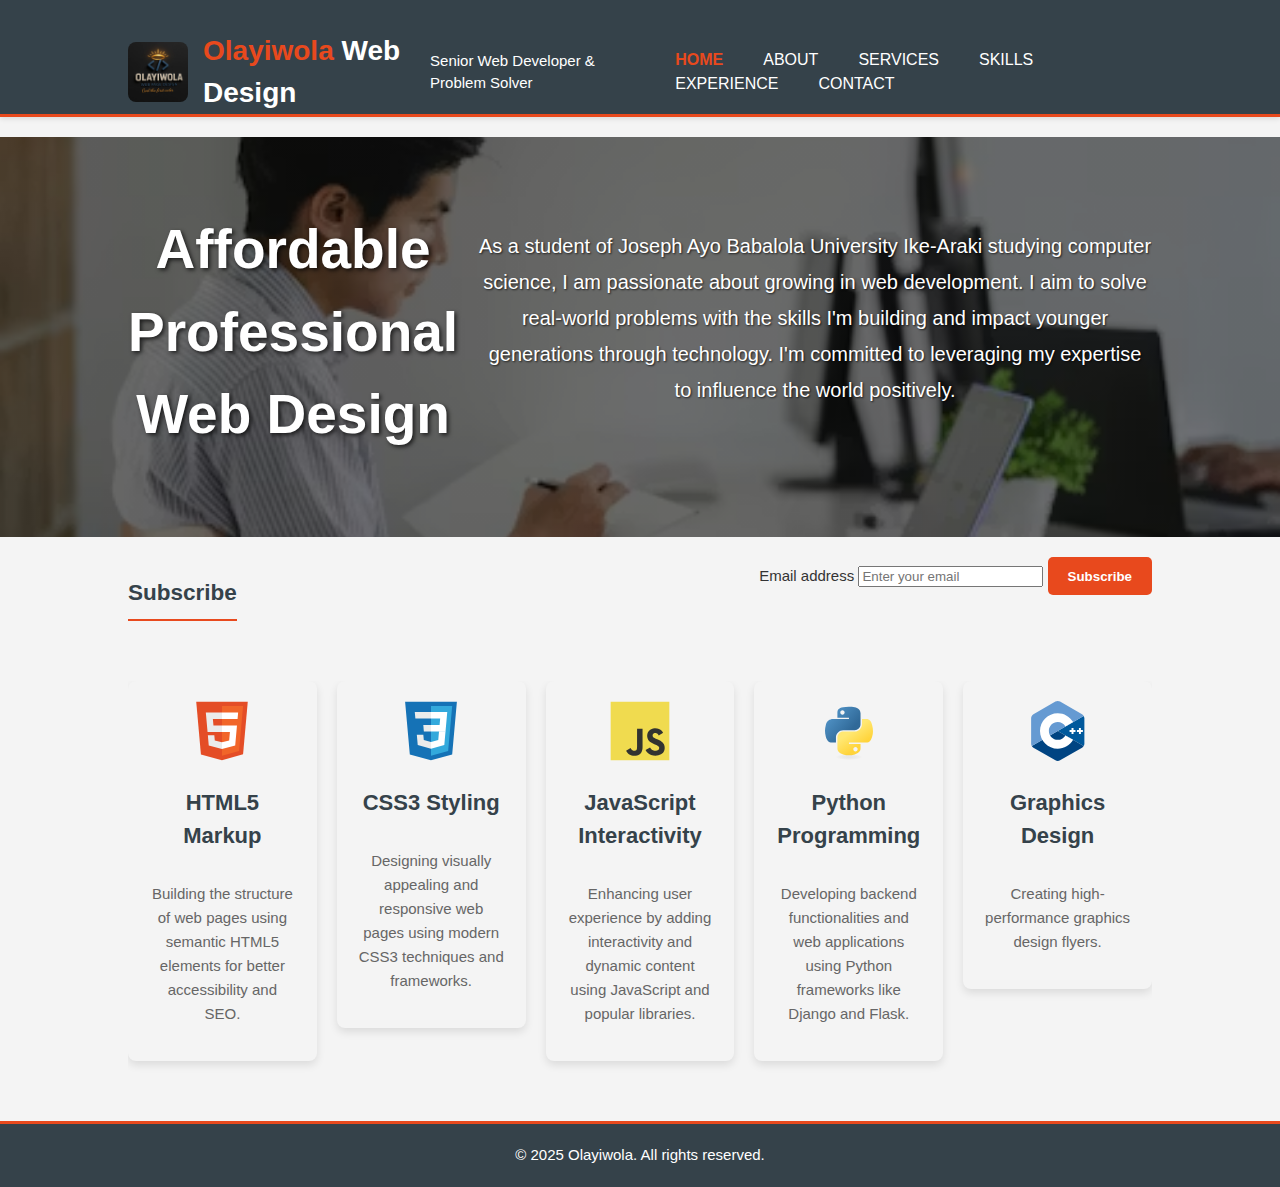
<file: index.html>
<!DOCTYPE html>
<html lang="en">
<head>
    <meta charset="UTF-8">
    <meta name="description" content="Affordable and professional web design">
    <meta name="keywords" content="web design, affordable web design, professional web design">
    <meta name="author" content="Olajerry">
    <meta name="viewport" content="width=device-width, initial-scale=1.0">
    <title>Olayiwola | Welcome Portfolio</title>
    <link rel="stylesheet" href="style.css">
    <link rel="icon" href="download (1).jpeg"> 
</head>
<body>

    <header>
        <div class="container">
            <div id="branding">
                <img src="image_files/my-logo.jpg" alt="Olayiwola's Logo" class="logo">
                <h1><span class="highlight">Olayiwola</span> Web Design</h1>
            </div>
            <div class="tagline">Senior Web Developer &amp; Problem Solver</div>
            <nav aria-label="Main navigation">
                <ul>
                    <li class="current"><a href="index.html" aria-current="page">Home</a></li>
                    <li><a href="about.html">About</a></li>
                    <li><a href="services.html">Services</a></li>
                    <li><a href="skills.html">Skills</a></li>
                    <li><a href="experience.html">Experience</a></li>
                    <li><a href="contact.html">Contact</a></li>
                </ul>
            </nav>
        </div>
    </header>

    <main>
        <section id="showcase">
            <div class="container">
                <h1>Affordable Professional Web Design</h1>
                <p>As a student of Joseph Ayo Babalola University Ike-Araki studying computer science, I am passionate about growing in web development. I aim to solve real-world problems with the skills I'm building and impact younger generations through technology. I'm committed to leveraging my expertise to influence the world positively.</p>
            </div>
        </section>

        <section id="newsletter"> 
            <div class="container">
                <h2>Subscribe</h2>
                <form aria-label="Subscribe to newsletter">
                    <label class="sr-only" for="newsletter-email">Email address</label>
                    <input id="newsletter-email" type="email" placeholder="Enter your email" required>
                    <button type="submit" class="button_1">Subscribe</button>
                </form>
            </div>
        </section>

        <section id="boxes">
            <div class="container">
                <div class="box">
                    <img src="image_files/logo_html.svg" alt="HTML5 logo">
                    <h3>HTML5 Markup</h3>
                    <p>Building the structure of web pages using semantic HTML5 elements for better accessibility and SEO.</p>
                </div>
                <div class="box">
                    <img src="image_files/logo_css.svg" alt="CSS3 logo">
                    <h3>CSS3 Styling</h3>
                    <p>Designing visually appealing and responsive web pages using modern CSS3 techniques and frameworks.</p>
                </div>
                <div class="box">
                    <img src="image_files/logo_js.svg" alt="JavaScript logo">
                    <h3>JavaScript Interactivity</h3>
                    <p>Enhancing user experience by adding interactivity and dynamic content using JavaScript and popular libraries.</p>
                </div>
                <div class="box">
                    <img src="image_files/logo_python.svg" alt="Python logo">
                    <h3>Python Programming</h3>
                    <p>Developing backend functionalities and web applications using Python frameworks like Django and Flask.</p>
                </div>
                <div class="box">
                    <img src="image_files/logo_cpp.svg" alt="C++ logo">
                    <h3>Graphics Design</h3>
                    <p>Creating high-performance graphics design flyers.</p>
                </div>
            </div>
        </section>
    </main>

    <footer>
        <p>&copy; 2025 Olayiwola. All rights reserved.</p>
    </footer>
</body>
</html>
</file>
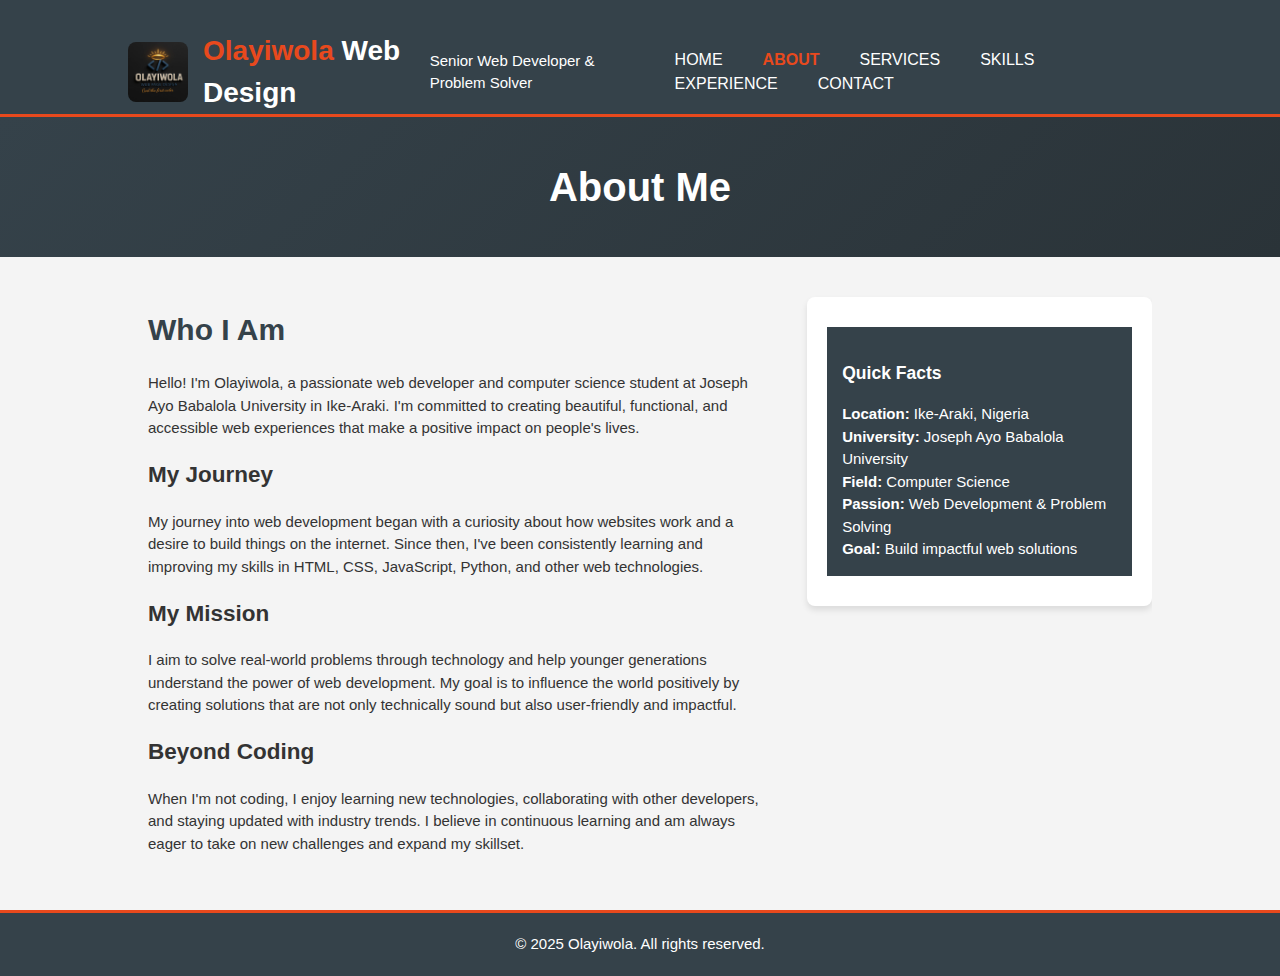
<file: about.html>
<!DOCTYPE html>
<html lang="en">
<head>
    <meta charset="UTF-8">
    <meta name="description" content="About Olayiwola - Web Developer">
    <meta name="keywords" content="web developer, student, computer science, portfolio">
    <meta name="author" content="Olajerry">
    <meta name="viewport" content="width=device-width, initial-scale=1.0">
    <title>About Me | Olayiwola</title>
    <link rel="stylesheet" href="style.css">
    <link rel="icon" href="download (1).jpeg">
</head>
<body>
    <header>
        <div class="container">
            <div id="branding">
                <img src="image_files/my-logo.jpg" alt="Olayiwola's Logo" class="logo">
                <h1><span class="highlight">Olayiwola</span> Web Design</h1>
            </div>
            <div class="tagline">Senior Web Developer & Problem Solver</div>
            <nav>
                <ul>
                    <li><a href="index.html">Home</a></li>
                    <li class="current"><a href="about.html">About</a></li>
                    <li><a href="services.html">Services</a></li>
                    <li><a href="skills.html">Skills</a></li>
                    <li><a href="experience.html">Experience</a></li>
                    <li><a href="contact.html">Contact</a></li>
                </ul>
            </nav>
        </div>
    </header>

    <div class="page-title">
        <h1>About Me</h1>
    </div>

    <main>
        <div class="container">
            <article id="main-col">
                <h1>Who I Am</h1>
                <p>
                    Hello! I'm Olayiwola, a passionate web developer and computer science student at Joseph Ayo Babalola University in Ike-Araki. I'm committed to creating beautiful, functional, and accessible web experiences that make a positive impact on people's lives.
                </p>
                
                <h2>My Journey</h2>
                <p>
                    My journey into web development began with a curiosity about how websites work and a desire to build things on the internet. Since then, I've been consistently learning and improving my skills in HTML, CSS, JavaScript, Python, and other web technologies.
                </p>

                <h2>My Mission</h2>
                <p>
                    I aim to solve real-world problems through technology and help younger generations understand the power of web development. My goal is to influence the world positively by creating solutions that are not only technically sound but also user-friendly and impactful.
                </p>

                <h2>Beyond Coding</h2>
                <p>
                    When I'm not coding, I enjoy learning new technologies, collaborating with other developers, and staying updated with industry trends. I believe in continuous learning and am always eager to take on new challenges and expand my skillset.
                </p>
            </article>

            <aside id="sidebar">
                <div class="dark">
                    <h3>Quick Facts</h3>
                    <ul>
                        <li><strong>Location:</strong> Ike-Araki, Nigeria</li>
                        <li><strong>University:</strong> Joseph Ayo Babalola University</li>
                        <li><strong>Field:</strong> Computer Science</li>
                        <li><strong>Passion:</strong> Web Development & Problem Solving</li>
                        <li><strong>Goal:</strong> Build impactful web solutions</li>
                    </ul>
                </div>
            </aside>
        </div>
    </main>

    <footer>
    <p>&copy; 2025 Olayiwola. All rights reserved.</p>
    </footer>
</body>
</html>
</file>
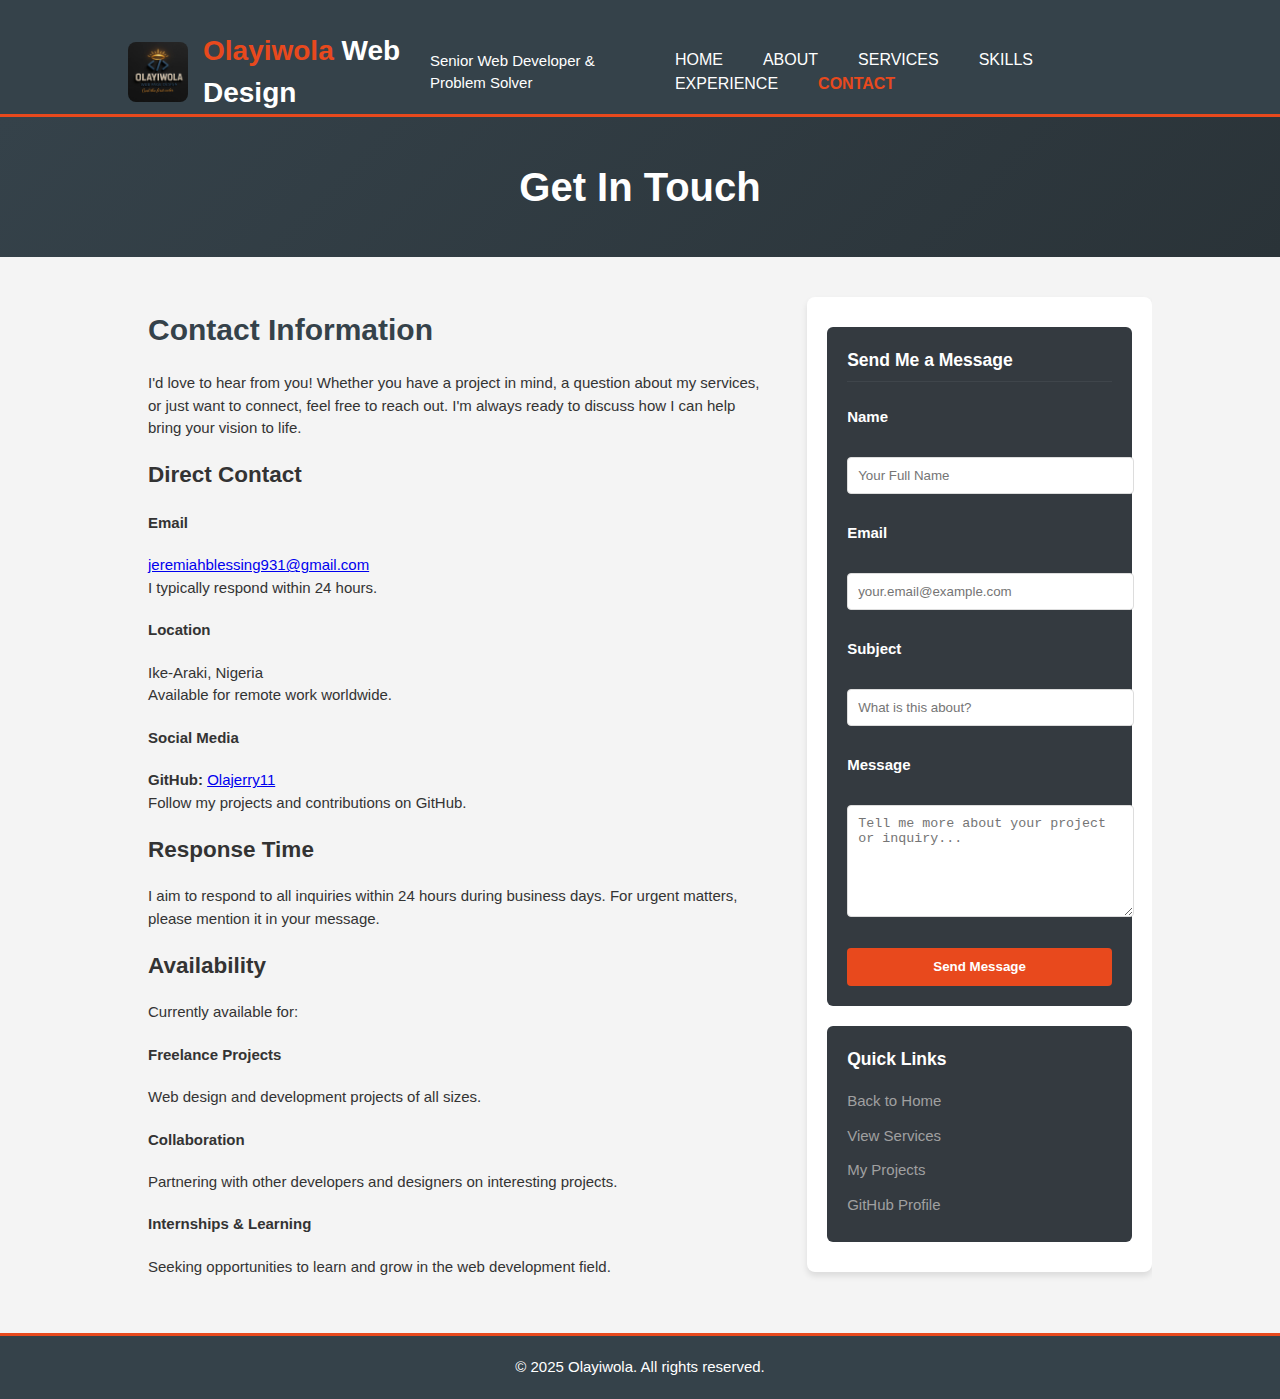
<file: contact.html>
<!DOCTYPE html>
<html lang="en">
<head>
    <meta charset="UTF-8">
    <meta name="description" content="Contact - Get in touch with Olayiwola">
    <meta name="keywords" content="contact, email, communication, portfolio">
    <meta name="author" content="Olajerry">
    <meta name="viewport" content="width=device-width, initial-scale=1.0">
    <title>Contact | Olayiwola</title>
    <link rel="stylesheet" href="style.css">
    <link rel="icon" href="image_files/my-logo.png">
</head>
<body>
    <header>
        <div class="container">
            <div id="branding">
                <img src="image_files/my-logo.jpg" alt="Olayiwola's Logo" class="logo">
                <h1><span class="highlight">Olayiwola</span> Web Design</h1>
            </div>
            <div class="tagline">Senior Web Developer &amp; Problem Solver</div>
            <nav aria-label="Main navigation">
                <ul>
                    <li><a href="index.html">Home</a></li>
                    <li><a href="about.html">About</a></li>
                    <li><a href="services.html">Services</a></li>
                    <li><a href="skills.html">Skills</a></li>
                    <li><a href="experience.html">Experience</a></li>
                    <li class="current"><a href="contact.html" aria-current="page">Contact</a></li>
                </ul>
            </nav>
        </div>
    </header>

    <div class="page-title">
        <h1>Get In Touch</h1>
    </div>

    <main>
        <div class="container">
            <article id="main-col">
                <h1>Contact Information</h1>
                <p>
                    I'd love to hear from you! Whether you have a project in mind, a question about my services, or just want to connect, feel free to reach out. I'm always ready to discuss how I can help bring your vision to life.
                </p>

                <h2>Direct Contact</h2>
                <ul class="contact-list">
                    <li>
                        <h4>Email</h4>
                        <p>
                            <a href="mailto:jeremiahblessing931@gmail.com">jeremiahblessing931@gmail.com</a><br>
                            I typically respond within 24 hours.
                        </p>
                    </li>
                    <li>
                        <h4>Location</h4>
                        <p>
                            Ike-Araki, Nigeria<br>
                            Available for remote work worldwide.
                        </p>
                    </li>
                    <li>
                        <h4>Social Media</h4>
                        <p>
                            <strong>GitHub:</strong> <a href="https://github.com/Olajerry11" target="_blank" rel="noopener noreferrer">Olajerry11</a><br>
                            Follow my projects and contributions on GitHub.
                        </p>
                    </li>
                </ul>

                <h2>Response Time</h2>
                <p>
                    I aim to respond to all inquiries within 24 hours during business days. For urgent matters, please mention it in your message.
                </p>

                <h2>Availability</h2>
                <p>
                    Currently available for:
                </p>
                <ul class="contact-list">
                    <li>
                        <h4>Freelance Projects</h4>
                        <p>Web design and development projects of all sizes.</p>
                    </li>
                    <li>
                        <h4>Collaboration</h4>
                        <p>Partnering with other developers and designers on interesting projects.</p>
                    </li>
                    <li>
                        <h4>Internships & Learning</h4>
                        <p>Seeking opportunities to learn and grow in the web development field.</p>
                    </li>
                </ul>
            </article>

            <aside id="sidebar">
                <div class="dark contact-form-container">
                    <h3 id="contact-form-heading">Send Me a Message</h3>
                    <form action="mailto:jeremiahblessing931@gmail.com" method="POST" enctype="text/plain" role="form" aria-labelledby="contact-form-heading">
                        <div class="quote">
                            <label class="form-group-label" for="name">Name</label><br>
                            <input type="text" id="name" name="name" placeholder="Your Full Name" required><br>
                            
                            <label class="form-group-label" for="email">Email</label><br>
                            <input type="email" id="email" name="email" placeholder="your.email@example.com" required><br>
                            
                            <label class="form-group-label" for="subject">Subject</label><br>
                            <input type="text" id="subject" name="subject" placeholder="What is this about?" required><br>
                            
                            <label class="form-group-label" for="message">Message</label><br>
                            <textarea id="message" name="message" placeholder="Tell me more about your project or inquiry..." rows="6" required></textarea><br>
                            
                            <button type="submit" class="button_1">Send Message</button>
                        </div>
                    </form>
                </div>

                <div class="dark quick-links-container">
                    <h3>Quick Links</h3>
                    <ul>
                        <li><a href="index.html">Back to Home</a></li>
                        <li><a href="services.html">View Services</a></li>
                        <li><a href="experience.html">My Projects</a></li>
                        <li><a href="https://github.com/Olajerry11" target="_blank" rel="noopener noreferrer">GitHub Profile</a></li>
                    </ul>
                </div>
            </aside>
        </div>
    </main>

    <footer>
    <p>&copy; 2025 Olayiwola. All rights reserved.</p>
    </footer>
</body>
</html>
</file>
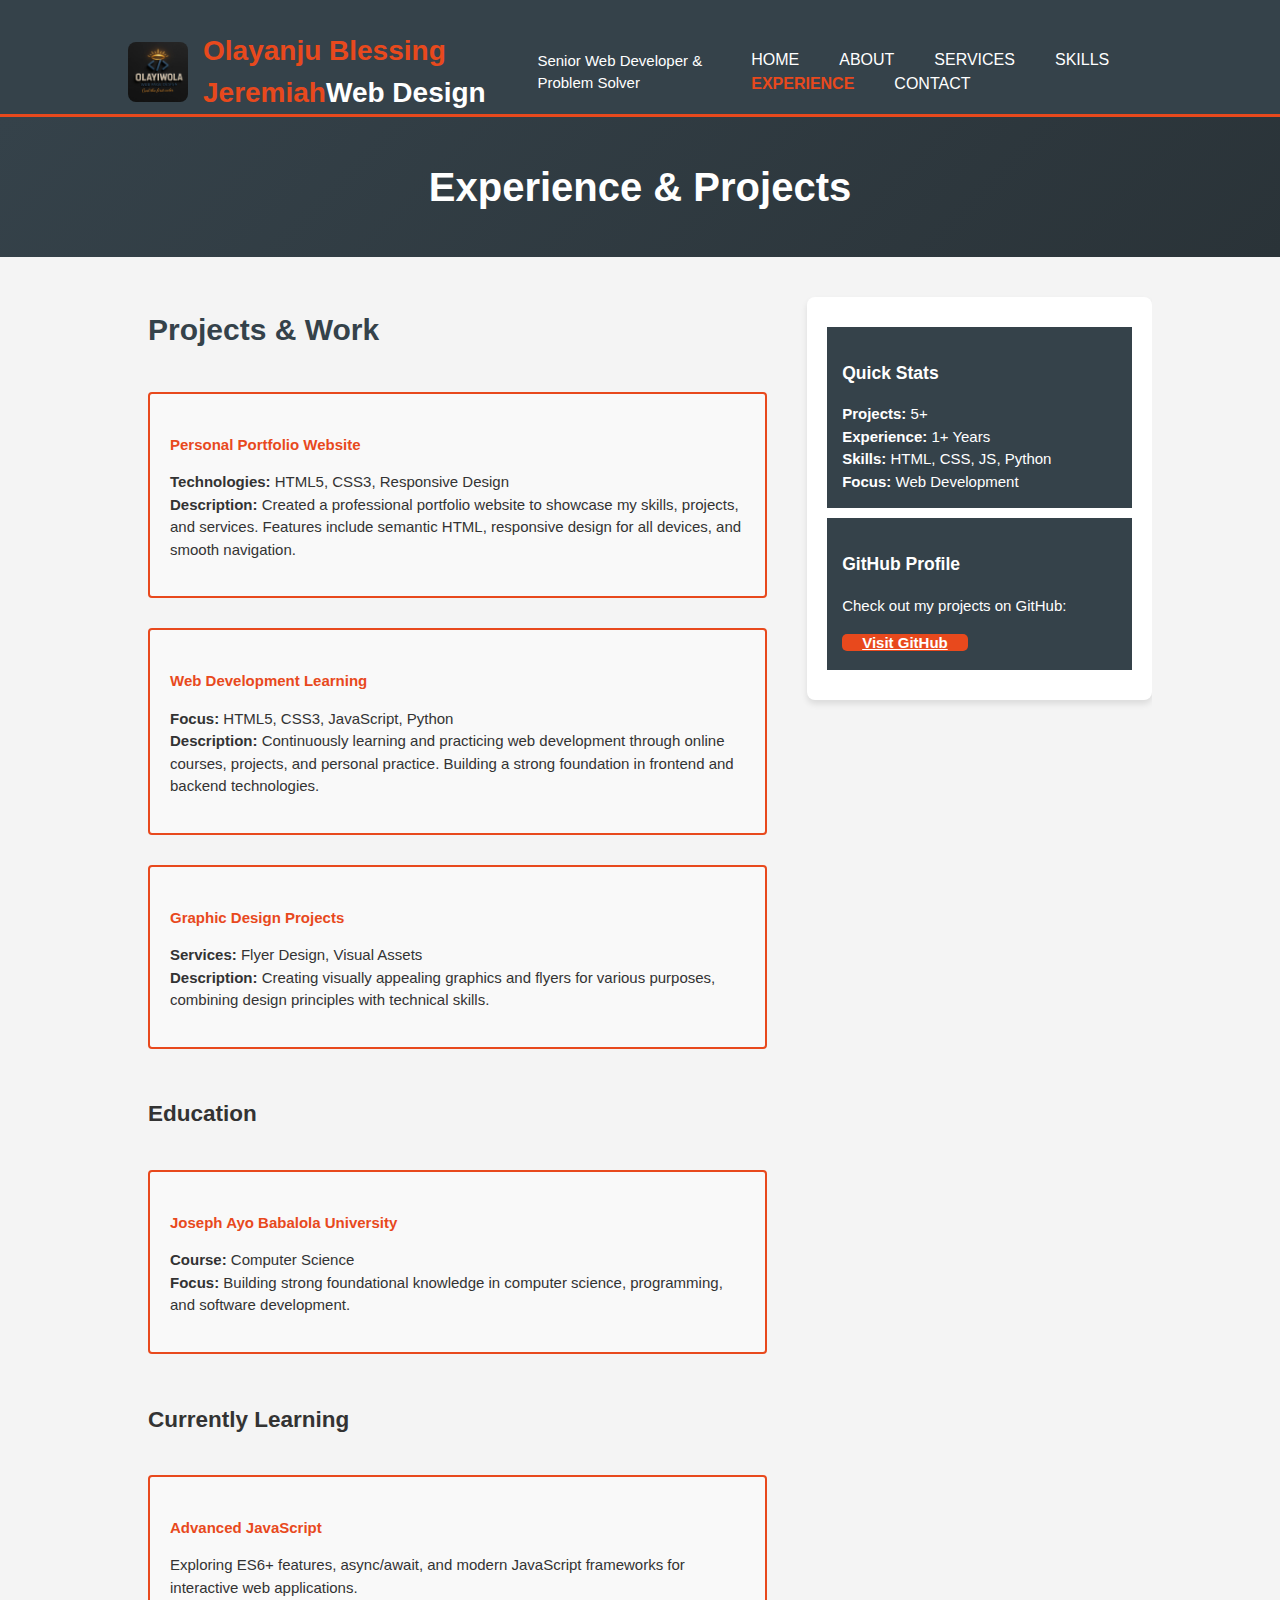
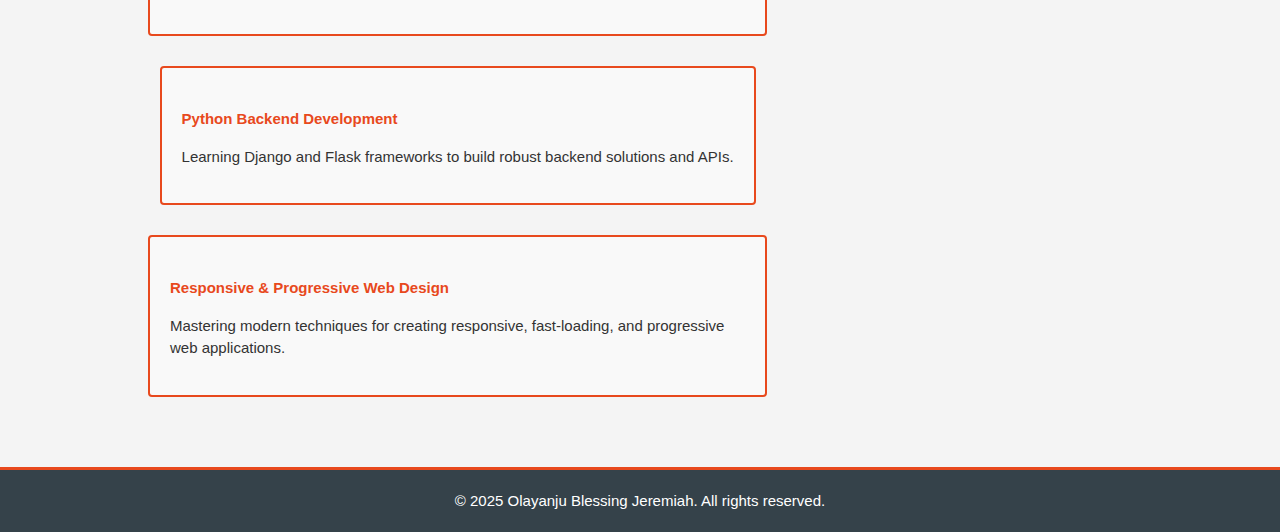
<file: experience.html>
<!DOCTYPE html>
<html lang="en">
<head>
    <meta charset="UTF-8">
    <meta name="description" content="Experience & Projects - Olayanju Blessing Jeremiah">
    <meta name="keywords" content="projects, experience, portfolio, web development">
    <meta name="author" content="Olajerry">
    <meta name="viewport" content="width=device-width, initial-scale=1.0">
    <title>Experience | Olayanju Blessing Jeremiah</title>
    <link rel="stylesheet" href="style.css">
    <link rel="icon" href="download (1).jpeg">
</head>
<body>
    <header>
        <div class="container">
            <div id="branding">
                <img src="image_files/my-logo.jpg" alt="Olayanju's Logo" class="logo">
                <h1><span class="highlight">Olayanju Blessing Jeremiah</span>Web Design</h1>
            </div>
            <p>Senior Web Developer & Problem Solver</p>
            <nav>
                <ul>
                    <li><a href="index.html">Home</a></li>
                    <li><a href="about.html">About</a></li>
                    <li><a href="services.html">Services</a></li>
                    <li><a href="skills.html">Skills</a></li>
                    <li class="current"><a href="experience.html">Experience</a></li>
                    <li><a href="contact.html">Contact</a></li>
                </ul>
            </nav>
        </div>
    </header>

    <div class="page-title">
        <h1>Experience & Projects</h1>
    </div>

    <main>
        <div class="container">
            <article id="main-col">
                <h1>Projects & Work</h1>
                
                <ul id="services">
                    <li>
                        <h4>Personal Portfolio Website</h4>
                        <p>
                            <strong>Technologies:</strong> HTML5, CSS3, Responsive Design<br>
                            <strong>Description:</strong> Created a professional portfolio website to showcase my skills, projects, and services. Features include semantic HTML, responsive design for all devices, and smooth navigation.
                        </p>
                    </li>
                    <li>
                        <h4>Web Development Learning</h4>
                        <p>
                            <strong>Focus:</strong> HTML5, CSS3, JavaScript, Python<br>
                            <strong>Description:</strong> Continuously learning and practicing web development through online courses, projects, and personal practice. Building a strong foundation in frontend and backend technologies.
                        </p>
                    </li>
                    <li>
                        <h4>Graphic Design Projects</h4>
                        <p>
                            <strong>Services:</strong> Flyer Design, Visual Assets<br>
                            <strong>Description:</strong> Creating visually appealing graphics and flyers for various purposes, combining design principles with technical skills.
                        </p>
                    </li>
                </ul>

                <h2>Education</h2>
                <ul id="services">
                    <li>
                        <h4>Joseph Ayo Babalola University</h4>
                        <p>
                            <strong>Course:</strong> Computer Science<br>
                            <strong>Focus:</strong> Building strong foundational knowledge in computer science, programming, and software development.
                        </p>
                    </li>
                </ul>

                <h2>Currently Learning</h2>
                <ul id="services">
                    <li>
                        <h4>Advanced JavaScript</h4>
                        <p>Exploring ES6+ features, async/await, and modern JavaScript frameworks for interactive web applications.</p>
                    </li>
                    <li>
                        <h4>Python Backend Development</h4>
                        <p>Learning Django and Flask frameworks to build robust backend solutions and APIs.</p>
                    </li>
                    <li>
                        <h4>Responsive & Progressive Web Design</h4>
                        <p>Mastering modern techniques for creating responsive, fast-loading, and progressive web applications.</p>
                    </li>
                </ul>
            </article>

            <aside id="sidebar">
                <div class="dark">
                    <h3>Quick Stats</h3>
                    <ul style="list-style: none;">
                        <li><strong>Projects:</strong> 5+</li>
                        <li><strong>Experience:</strong> 1+ Years</li>
                        <li><strong>Skills:</strong> HTML, CSS, JS, Python</li>
                        <li><strong>Focus:</strong> Web Development</li>
                    </ul>
                </div>
                
                <div class="dark">
                    <h3>GitHub Profile</h3>
                    <p>Check out my projects on GitHub:</p>
                    <a href="https://github.com/Olajerry11" target="_blank" class="button_1">Visit GitHub</a>
                </div>
            </aside>
        </div>
    </main>

    <footer>
        <p>&copy; 2025 Olayanju Blessing Jeremiah. All rights reserved.</p>
    </footer>
</body>
</html>
</file>
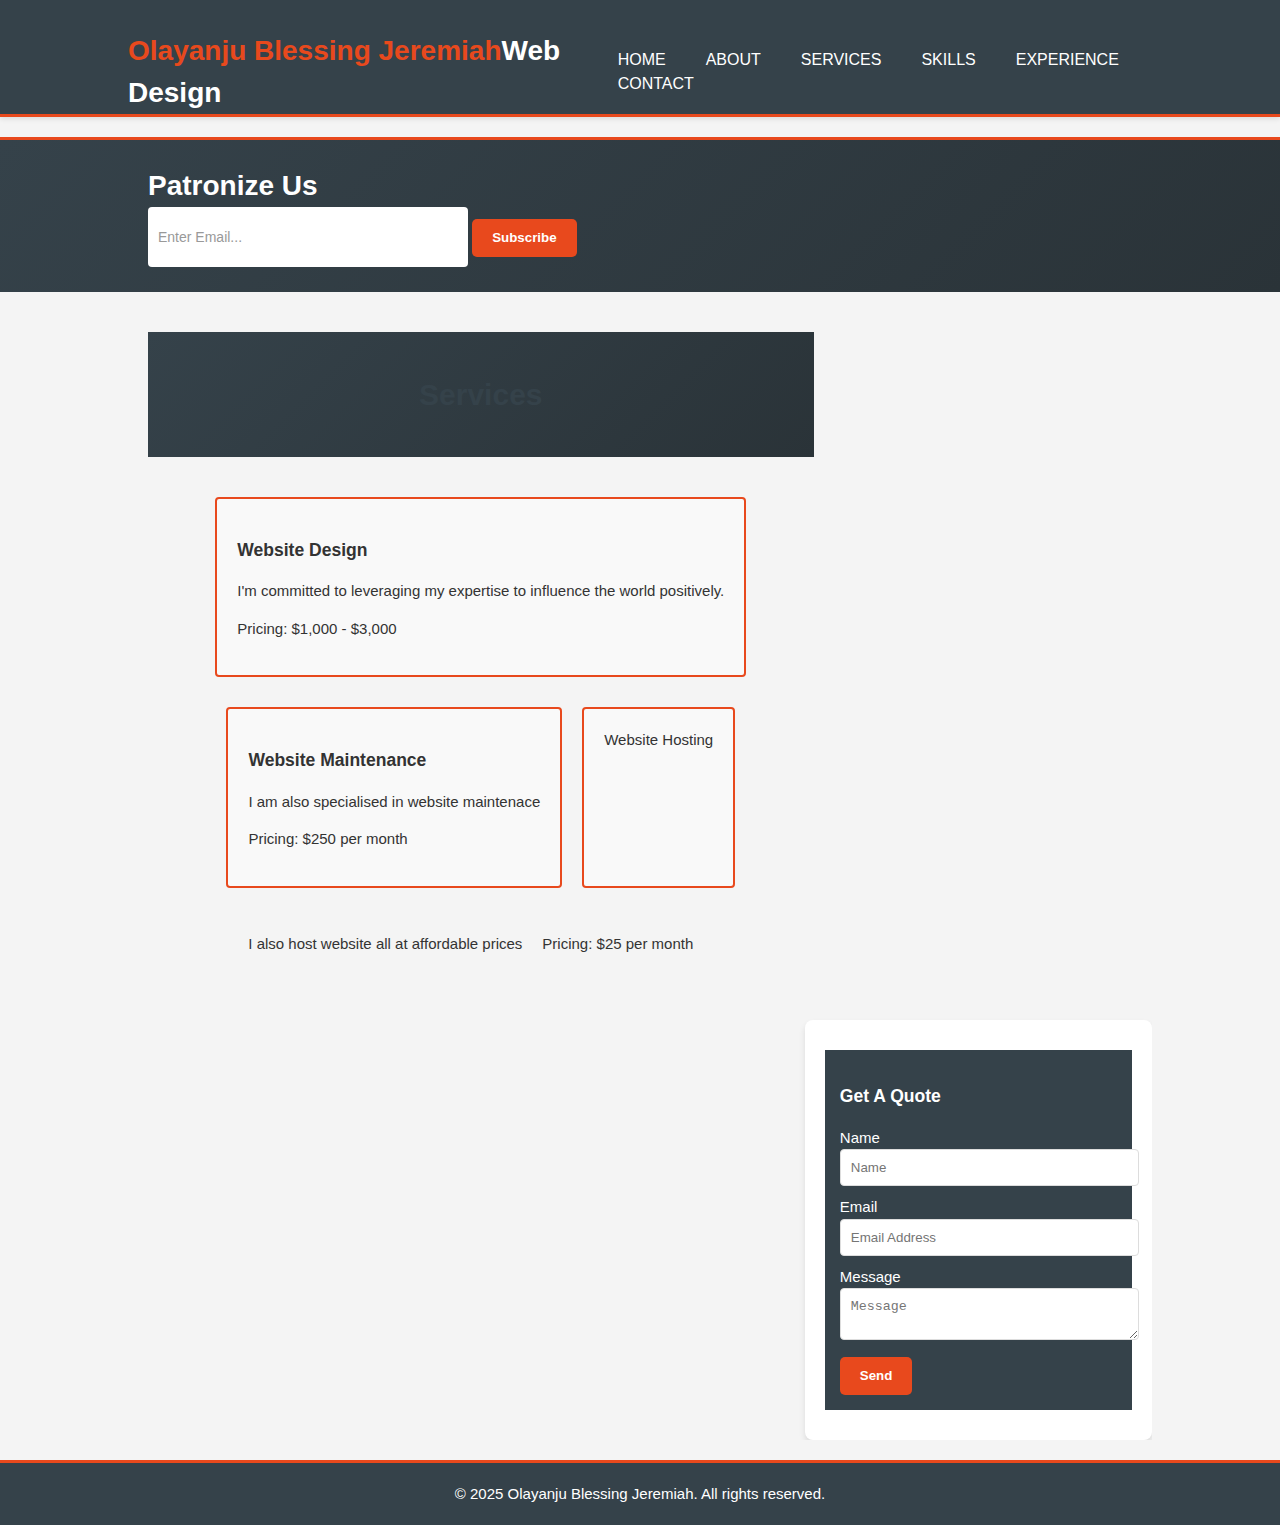
<file: service.html>
<!DOCTYPE html>
<html>
    <head>
        <meta charset="utf-8">
        <meta name="description" content="Affordable and professional web design and developing">
        <meta name="keywords" content="web design, affordable web design, professional web design">
        <meta name="author" content="Olajerry">
        <title>Services | Olayanju Blessing Jeremiah</title>
        <link rel="stylesheet" href="style.css">
    </head>
    <body>
        <header>
            <div class="container">
                <div id="branding">
                    <h1><span class="highlight">Olayanju Blessing Jeremiah</span>Web Design</h1>
                </div>
                <nav>
                    <ul>
                        <li><a href="index.html">Home</a></li>
                        <li><a href="about.html">About</a></li>
                        <li><a href="services.html">Services</a></li>
                        <li><a href="skills.html">Skills</a></li>
                        <li><a href="experience.html">Experience</a></li>
                        <li><a href="contact.html">Contact</a></li>
                    </ul>
                </nav>
            </div>
        </header>

        <section id="contact">
            <div class="container">
                <h1>Patronize Us</h1>
                <froym>
                    <input type="email" placeholder="Enter Email..."required>
                    <button type="submit" class="button_1">Subscribe</button>
                </froym>
            </div>
        </section>

        <section id="main">
            <div class="container">
                <article id="main-col">
                    <h1 class="page-title">Services</h1>
                    <ul id="services">
                        <li>
                            <h3>Website Design</h3>
                            <p>I'm committed to leveraging my expertise to influence the world positively.</p>
                            <p>Pricing: $1,000 - $3,000</p>
                        </li>
                        <li>
                            <h3>Website Maintenance</h3>
                            <p>I am also specialised in website maintenace</p>
                            <p>Pricing: $250 per month</p>
                        </li>
                        <li>Website Hosting</li>
                        <p>I also host website all at affordable prices
                            <p>Pricing: $25 per month</p>
                        </p>
                    </ul>
                  </article>

                  <aside id="sidebar">
                    <div class="dark">
                        <h3>Get A Quote</h3>
                        <form class="quote">
                            <div>
                                <label>Name</label><br>
                                <input type="text" placeholder="Name">
                            </div>
                            <div>
                                <label>Email</label><br>
                                <input type="email" placeholder="Email Address">
                            </div>
                            <div>
                                <label>Message</label><br>
                                <textarea placeholder="Message"></textarea>
                            </div>
                            <button class="button_1" type="submit">Send</button>
                        </form>
                    </div>
                  </aside>
            </div>
        </section>

        <footer>
            <p>&copy; 2025 Olayanju Blessing Jeremiah. All rights reserved.</p>
        </footer>
        </body>
        </html>
</file>
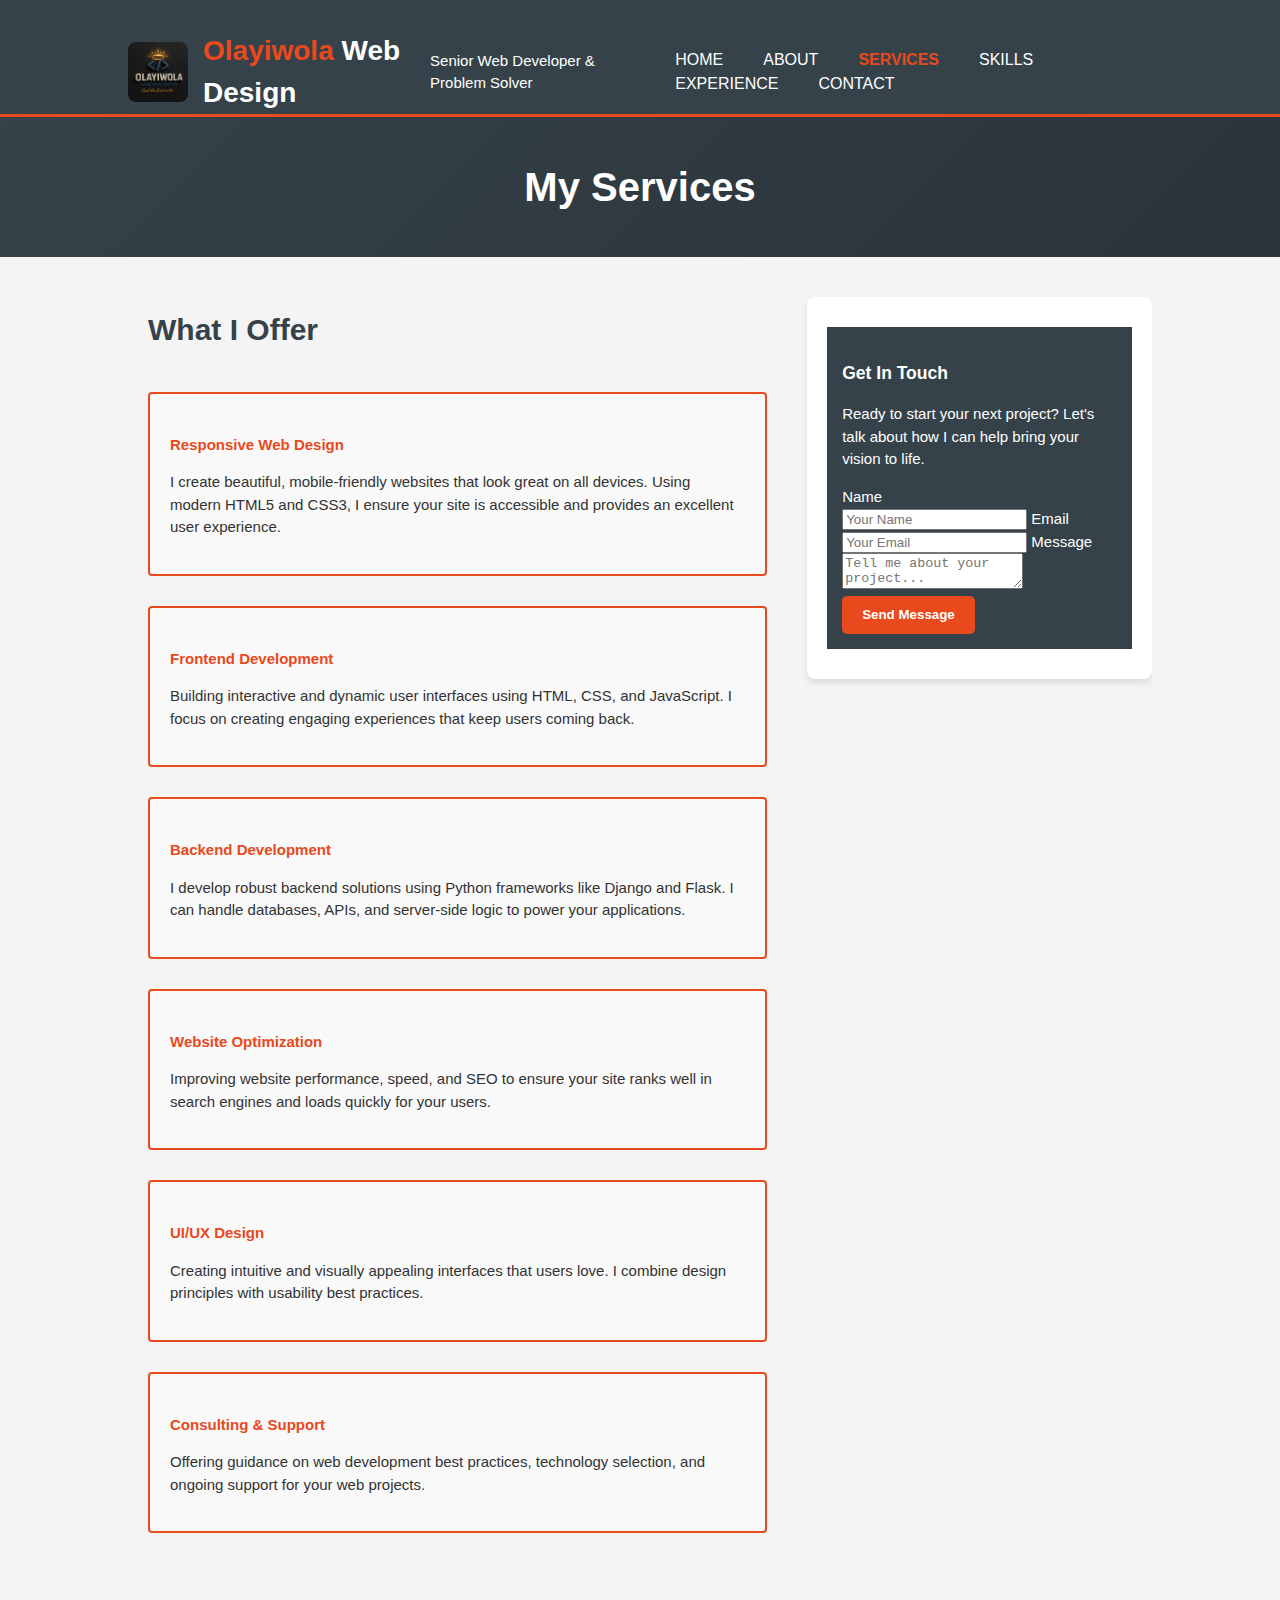
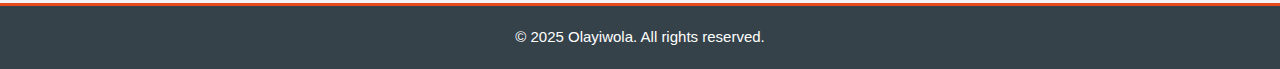
<file: services.html>
<!DOCTYPE html>
<html lang="en">
<head>
    <meta charset="UTF-8">
    <meta name="description" content="Services - Olayiwola Web Developer">
    <meta name="keywords" content="web design, web development, frontend, backend, services">
    <meta name="author" content="Olajerry">
    <meta name="viewport" content="width=device-width, initial-scale=1.0">
    <title>Services | Olayiwola</title>
    <link rel="stylesheet" href="style.css">
    <link rel="icon" href="download (1).jpeg">
</head>
<body>
    <header>
        <div class="container">
            <div id="branding">
                <img src="image_files/my-logo.jpg" alt="Olayiwola's Logo" class="logo">
                <h1><span class="highlight">Olayiwola</span> Web Design</h1>
            </div>
            <div class="tagline">Senior Web Developer & Problem Solver</div>
            <nav>
                <ul>
                    <li><a href="index.html">Home</a></li>
                    <li><a href="about.html">About</a></li>
                    <li class="current"><a href="services.html">Services</a></li>
                    <li><a href="skills.html">Skills</a></li>
                    <li><a href="experience.html">Experience</a></li>
                    <li><a href="contact.html">Contact</a></li>
                </ul>
            </nav>
        </div>
    </header>

    <div class="page-title">
        <h1>My Services</h1>
    </div>

    <main>
        <div class="container">
            <article id="main-col">
                <h1>What I Offer</h1>
                
                <ul id="services">
                    <li>
                        <h4>Responsive Web Design</h4>
                        <p>
                            I create beautiful, mobile-friendly websites that look great on all devices. Using modern HTML5 and CSS3, I ensure your site is accessible and provides an excellent user experience.
                        </p>
                    </li>
                    <li>
                        <h4>Frontend Development</h4>
                        <p>
                            Building interactive and dynamic user interfaces using HTML, CSS, and JavaScript. I focus on creating engaging experiences that keep users coming back.
                        </p>
                    </li>
                    <li>
                        <h4>Backend Development</h4>
                        <p>
                            I develop robust backend solutions using Python frameworks like Django and Flask. I can handle databases, APIs, and server-side logic to power your applications.
                        </p>
                    </li>
                    <li>
                        <h4>Website Optimization</h4>
                        <p>
                            Improving website performance, speed, and SEO to ensure your site ranks well in search engines and loads quickly for your users.
                        </p>
                    </li>
                    <li>
                        <h4>UI/UX Design</h4>
                        <p>
                            Creating intuitive and visually appealing interfaces that users love. I combine design principles with usability best practices.
                        </p>
                    </li>
                    <li>
                        <h4>Consulting & Support</h4>
                        <p>
                            Offering guidance on web development best practices, technology selection, and ongoing support for your web projects.
                        </p>
                    </li>
                </ul>
            </article>

            <aside id="sidebar">
                <div class="dark">
                    <h3>Get In Touch</h3>
                    <p>Ready to start your next project? Let's talk about how I can help bring your vision to life.</p>
                    <form>
                        <div>
                            <label>Name</label><br>
                            <input type="text" placeholder="Your Name" required>
                            <label>Email</label><br>
                            <input type="email" placeholder="Your Email" required>
                            <label>Message</label><br>
                            <textarea placeholder="Tell me about your project..."></textarea>
                            <button type="submit" class="button_1">Send Message</button>
                        </div>
                    </form>
                </div>
            </aside>
        </div>
    </main>

    <footer>
    <p>&copy; 2025 Olayiwola. All rights reserved.</p>
    </footer>
</body>
</html>
</file>
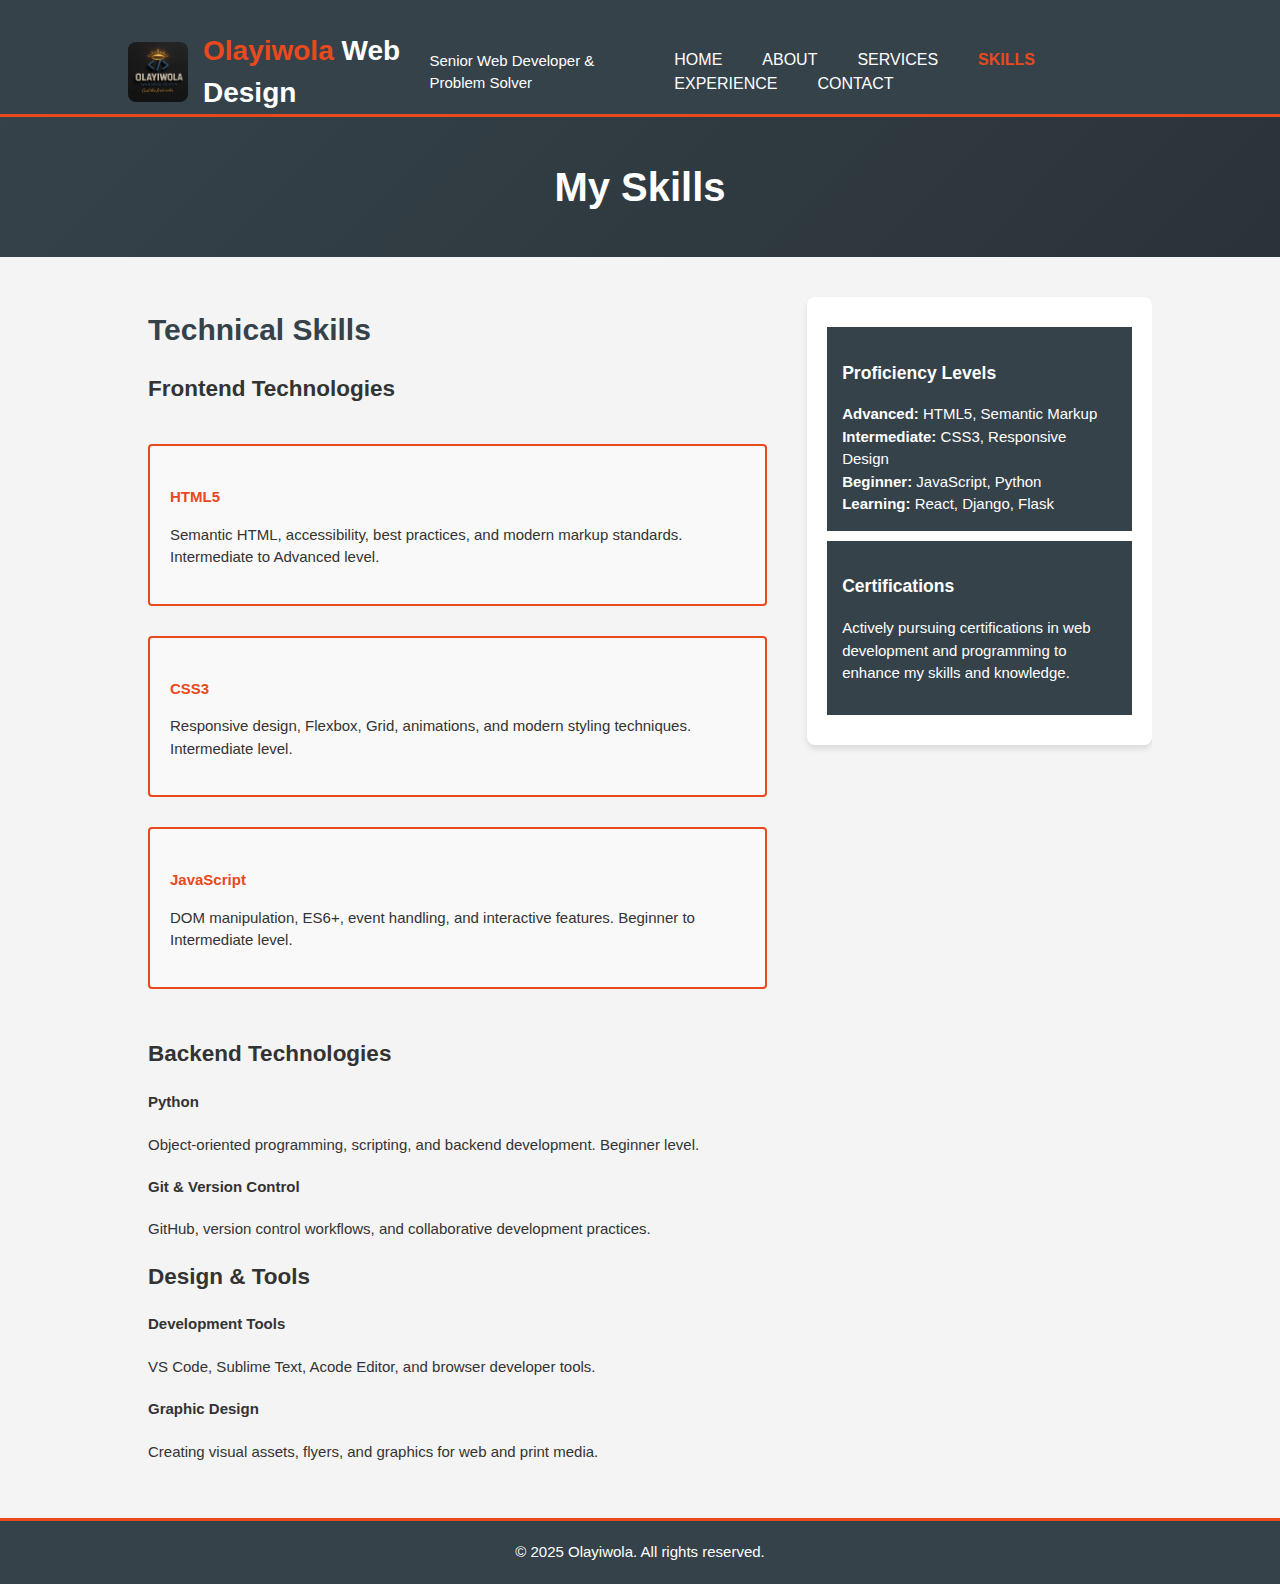
<file: skills.html>
<!DOCTYPE html>
<html lang="en">
<head>
    <meta charset="UTF-8">
    <meta name="description" content="Skills - Olayiwola Web Developer">
    <meta name="keywords" content="HTML, CSS, JavaScript, Python, web development skills">
    <meta name="author" content="Olajerry">
    <meta name="viewport" content="width=device-width, initial-scale=1.0">
    <title>Skills | Olayiwola</title>
    <link rel="stylesheet" href="style.css">
    <link rel="icon" href="download (1).jpeg">
</head>
<body>
    <header>
        <div class="container">
            <div id="branding">
                <img src="image_files/my-logo.jpg" alt="Olayiwola's Logo" class="logo">
                <h1><span class="highlight">Olayiwola</span> Web Design</h1>
            </div>
            <div class="tagline">Senior Web Developer & Problem Solver</div>
            <nav>
                <ul>
                    <li><a href="index.html">Home</a></li>
                    <li><a href="about.html">About</a></li>
                    <li><a href="services.html">Services</a></li>
                    <li class="current"><a href="skills.html">Skills</a></li>
                    <li><a href="experience.html">Experience</a></li>
                    <li><a href="contact.html">Contact</a></li>
                </ul>
            </nav>
        </div>
    </header>

    <div class="page-title">
        <h1>My Skills</h1>
    </div>

    <main>
        <div class="container">
            <article id="main-col">
                <h1>Technical Skills</h1>
                
                <h2>Frontend Technologies</h2>
                <ul id="services">
                    <li>
                        <h4>HTML5</h4>
                        <p>Semantic HTML, accessibility, best practices, and modern markup standards. Intermediate to Advanced level.</p>
                    </li>
                    <li>
                        <h4>CSS3</h4>
                        <p>Responsive design, Flexbox, Grid, animations, and modern styling techniques. Intermediate level.</p>
                    </li>
                    <li>
                        <h4>JavaScript</h4>
                        <p>DOM manipulation, ES6+, event handling, and interactive features. Beginner to Intermediate level.</p>
                    </li>
                </ul>

                <h2>Backend Technologies</h2>
                <ul class="skills-list">
                    <li>
                        <h4>Python</h4>
                        <p>Object-oriented programming, scripting, and backend development. Beginner level.</p>
                    </li>
                    <li>
                        <h4>Git & Version Control</h4>
                        <p>GitHub, version control workflows, and collaborative development practices.</p>
                    </li>
                </ul>

                <h2>Design & Tools</h2>
                <ul class="skills-list">
                    <li>
                        <h4>Development Tools</h4>
                        <p>VS Code, Sublime Text, Acode Editor, and browser developer tools.</p>
                    </li>
                    <li>
                        <h4>Graphic Design</h4>
                        <p>Creating visual assets, flyers, and graphics for web and print media.</p>
                    </li>
                </ul>
            </article>

            <aside id="sidebar">
                <div class="dark">
                    <h3>Proficiency Levels</h3>
                    <ul>
                        <li><strong>Advanced:</strong> HTML5, Semantic Markup</li>
                        <li><strong>Intermediate:</strong> CSS3, Responsive Design</li>
                        <li><strong>Beginner:</strong> JavaScript, Python</li>
                        <li><strong>Learning:</strong> React, Django, Flask</li>
                    </ul>
                </div>
                
                <div class="dark">
                    <h3>Certifications</h3>
                    <p>Actively pursuing certifications in web development and programming to enhance my skills and knowledge.</p>
                </div>
            </aside>
        </div>
    </main>

    <footer>
    <p>&copy; 2025 Olayiwola. All rights reserved.</p>
    </footer>
</body>
</html>
</file>
<file: style.css>
body{
    font: 15px/1.5 Arial, Helvetica, sans-serif;
    padding:0;
    margin:0;
    background-color:#f4f4f4;
    color: #333;
}

/* Global */
.container{
    width:80%;
    margin:auto;
    overflow: hidden;
}

ul{
    margin: 0;
    padding: 0;
    list-style: none;
}

a {
    transition: all 0.3s ease;
}

.button_1{
    height: 38px;
    background: #e8491d;
    border: 0;
    padding-left: 20px;
    padding-right: 20px;
    color: #ffffff;
    cursor: pointer;
    border-radius: 5px;
    font-weight: bold;
    transition: background 0.3s ease;
}

.button_1:hover {
    background: #d43d15;
    transform: scale(1.05);
}

.dark{
    padding: 15px;
    background: #35424a;
    color: #ffffff;
    margin-top: 10px;
    margin-bottom: 10px;
}

/* Header */
header{
    background: #35424a;
    color: #ffffff;
    padding-top: 30px;
    min-height: 70px;
    border-bottom: #e8491d 3px solid;
    box-shadow: 0 2px 5px rgba(0, 0, 0, 0.1);
}

header a{
    color: #ffffff;
    text-decoration: none;
    text-transform: uppercase;
    font-size: 16px;
}

header li{
    float: left;
    display: inline;
    padding: 0 20px 0 20px;
}

header li a:hover {
    color: #e8491d;
    border-bottom: 2px solid #e8491d;
    padding-bottom: 5px;
}

/* Header layout: use flexbox for reliable alignment */
header .container{
    display: flex;
    align-items: center;
    justify-content: space-between;
    gap: 20px;
}

header #branding{
    display: flex;
    align-items: center;
    gap: 15px;
}

header #branding h1{
    margin: 0;
    font-size: 28px;
}

header #branding .logo {
    width: 60px;
    height: 60px;
    border-radius: 8px;
    object-fit: cover;
}

header nav{
    margin-top: 0;
}

header .highlight, header .current a{
    color: #e8491d;
    font-weight: bold;
}

header a:hover{
    color: #cccccc;
    font-weight: bold;
}

/* Showcase */
#showcase{
    min-height: 400px;
    background: linear-gradient(rgba(0, 0, 0, 0.5), rgba(0, 0, 0, 0.5)), url('image_files/showcase.jpg') center/cover no-repeat;
    text-align: center;
    color: #ffffff;
    display: flex;
    align-items: center;
    justify-content: center;
}

#showcase .container {
    text-align: center;
}

#showcase h1{
    margin-top: 0;
    font-size: 55px;
    margin-bottom: 10px;
    text-shadow: 2px 2px 4px rgba(0, 0, 0, 0.7);
}

#showcase p{
    font-size: 20px;
    text-shadow: 1px 1px 2px rgba(0, 0, 0, 0.7);
    line-height: 1.8;
}

/* Contact Section */
#contact{
    padding: 25px;
    color: #ffffff;
    background: linear-gradient(135deg, #35424a 0%, #2a3338 100%);
    display: flex;
    justify-content: space-between;
    align-items: center;
    border-top: 3px solid #e8491d;
}

#contact h1{
    margin: 0;
    font-size: 28px;
}

#contact form {
    display: flex;
    gap: 10px;
    align-items: center;
}

#contact input[type="email"]{
    padding: 10px;
    height: 40px;
    width: 300px;
    border: none;
    border-radius: 4px;
    font-size: 14px;
}

#contact input[type="email"]::placeholder {
    color: #999;
}

/* Boxes / Services */
#boxes{
    margin-top: 20px;
    margin-bottom: 20px;
    display: flex;
    flex-wrap: wrap;
    gap: 20px;
    padding: 20px 0;
    justify-content: center;
}

/* Also support #services container (used for the services list) */
#services {
    display: flex; /* Use Flexbox for easy layout */
    flex-wrap: wrap; /* Allows items to wrap onto a new line on smaller screens */
    justify-content: center; /* Centers the boxes horizontally */
    gap: 20px; /* Adds space between the boxes */
    padding: 20px 0;
}

#boxes .box{
    /* Use flexible boxes so they wrap nicely */
    flex: 1 1 300px; /* grow | shrink | basis. sets a good minimum width */
    max-width: 350px; /* Prevents boxes from getting too wide */
    padding: 20px;
    background: #f4f4f4; /* Light background for the box */
    margin-bottom: 20px; /* Space below the box */
    text-align: center;
    border-radius: 8px;
    box-shadow: 0 4px 8px rgba(0, 0, 0, 0.1); /* Subtle shadow for depth */
    transition: transform 0.3s ease, box-shadow 0.3s ease;
    display: flex;
    flex-direction: column;
    align-items: center;
    justify-content: center;
}

#boxes .box:hover {
    transform: translateY(-10px);
    box-shadow: 0 8px 12px rgba(0, 0, 0, 0.2);
}

#boxes .box img {
    width: 60px; /* Standard size for icons */
    height: auto;
    margin-bottom: 10px;
    object-fit: contain;
}

#boxes .box h3 {
    margin: 15px 0;
    color: #35424a;
    font-size: 22px;
}

#boxes .box p {
    color: #666;
    line-height: 1.6;
}

/* Sidebar */
aside#sidebar{
    float: right;
    width: 30%;
    margin-top: 10px;
    padding: 20px;
    background: #ffffff;
    border-radius: 8px;
    box-shadow: 0 4px 6px rgba(0, 0, 0, 0.1);
}

aside#sidebar .quote input, aside#sidebar .quote textarea{
    width: 100%;
    padding: 10px;
    margin-bottom: 10px;
    border: 1px solid #ddd;
    border-radius: 4px;
}

/* Main-col */
article#main-col{
    float: left;
    width: 65%;
    padding: 20px;
}

article#main-col h1 {
    margin-top: 0;
    color: #35424a;
    margin-bottom: 20px;
}

/* Use flex layout for the main/content area so the sidebar and article align reliably */
main .container {
    display: flex;
    gap: 20px;
    align-items: flex-start;
    justify-content: space-between;
}

/* When using flex above, avoid float interference */
main .container article#main-col {
    float: none;
    width: 65%;
}

main .container aside#sidebar {
    float: none;
    width: 32%;
}

/* Services */
ul#services li{
    list-style: none;
    padding: 20px;
    border: #e8491d solid 2px;
    margin-bottom: 10px;
    background: #f9f9f9;
    border-radius: 4px;
    transition: all 0.3s ease;
}

ul#services li:hover {
    background: #fff;
    border-color: #35424a;
    box-shadow: 0 4px 8px rgba(0, 0, 0, 0.1);
}

ul#services li h4 {
    color: #e8491d;
    margin-bottom: 8px;
}

/* Footer */
footer{
    padding: 20px;
    margin-top: 20px;
    color: #ffffff;
    background-color: #35424a;
    text-align: center;
    border-top: 3px solid #e8491d;
}

footer p {
    margin: 0;
}

/* Page Titles */
.page-title {
    background: linear-gradient(135deg, #35424a 0%, #2a3338 100%);
    color: #ffffff;
    padding: 40px 20px;
    text-align: center;
    margin-bottom: 30px;
}

.page-title h1 {
    margin: 0;
    font-size: 40px;
}

/* Sections */
section {
    margin: 20px 0;
}

section h2 {
    color: #35424a;
    margin-bottom: 20px;
    padding-bottom: 10px;
    border-bottom: 2px solid #e8491d;
}

/* Media Queries */
@media(max-width: 768px){
    header #branding,
    header nav,
    header nav li,
    #contact h1,
    #contact form,
    #boxes .box,
    article#main-col,
    aside#sidebar{
        float: none;
        text-align: center;
        width: 100%;
    }

    header nav ul{
        display: flex;
        gap: 12px;
        align-items: center;
    }

    header nav li{
        list-style: none;
    }

    header nav li a{
        display: inline-block;
        padding: 8px 12px;
    }

    header nav li a:hover {
        color: #e8491d;
        border-bottom: 2px solid #e8491d;
        padding-bottom: 5px;
    }

    /* Reduce hero title on small screens */
    #showcase h1 {
        font-size: 32px;
    }

    #showcase p {
        font-size: 16px;
    }

    #contact {
        flex-direction: column;
        gap: 15px;
    }

    #contact form {
        flex-direction: column;
        width: 100%;
    }

    #contact input[type="email"] {
        width: 100%;
    }

    #contact button, .quote button{
        display: block;
        width: 100%;
    }

    #contact form input[type="email"], .quote input, .quote textarea{
        width: 100%;
        margin-bottom: 5px;
    }

    #boxes {
        flex-direction: column;
    }

    /* On small screens, let each box take full width */
    #boxes .box {
        flex: 1 1 100%;
        max-width: 90%;
    }

    aside#sidebar {
        margin-top: 20px;
    }

    nav ul {
        flex-direction: column;
    }

    header nav ul li {
        padding: 10px 0;
    }
}

/* Contact form visual enhancements */
/* 1. Container Padding and Appearance */
.contact-form-container {
    background-color: #343a40; /* Match the dark gray/blue from the image */
    padding: 20px; /* Add internal space around the content */
    margin-bottom: 20px; /* Space between the form and the quick links */
    border-radius: 6px; /* Optional: adds subtle rounding to the corners */
}

/* 2. Header Alignment (Send Me a Message) */
.contact-form-container h3 {
    color: white; /* Make the heading text stand out */
    margin-top: 0; /* Remove default top margin */
    margin-bottom: 18px; /* Space below the header */
    padding-bottom: 8px;
    border-bottom: 1px solid rgba(255, 255, 255, 0.06); /* Subtle divider */
}

/* 3. Input Alignment and label styling */
.contact-form-container label,
.contact-form-container .form-group-label {
    display: block;
    color: #ffffff;
    padding: 6px 0; /* Add top/bottom padding to the label text */
    margin-top: 12px; /* Space above each label block */
    font-weight: 600;
}

.contact-form-container input[type="text"],
.contact-form-container input[type="email"],
.contact-form-container textarea {
    width: 100%;
    padding: 10px;
    border: 1px solid rgba(255,255,255,0.08);
    border-radius: 4px;
    background: #ffffff;
    color: #222;
    margin-bottom: 8px;
}

/* 4. Button Alignment */
.contact-form-container button[type="submit"],
.contact-form-container .button_1 {
    display: block; /* Make the button take full width */
    width: 100%; /* Stretch */
    padding: 10px;
    margin-top: 14px; /* Space above the button */
    background: #e8491d; /* Orange/red background to match branding */
    color: #ffffff;
    border: none;
    border-radius: 4px;
    cursor: pointer;
}

.contact-form-container button[type="submit"]:hover,
.contact-form-container .button_1:hover {
    background: #d43d15;
}

/* Quick links panel styling */
.quick-links-container {
    background-color: #343a40; /* Match the dark gray/blue */
    padding: 20px; /* Adds internal space around the content */
    border-radius: 6px;
}

.quick-links-container h3 {
    color: white;
    margin-top: 0;
    margin-bottom: 12px; /* Space below the header */
}

.quick-links-container ul {
    list-style: none; /* Remove bullet points */
    padding: 0; /* Remove default left padding from the list */
    margin: 0;
}

.quick-links-container li a {
    color: #a0a0a0; /* Example link color */
    text-decoration: none;
    display: block; /* Make the link a block element for full width clicking */
    padding: 6px 0; /* Add vertical space between the links */
}

.quick-links-container li a:hover {
    color: white; /* Hover effect */
}
</file>
